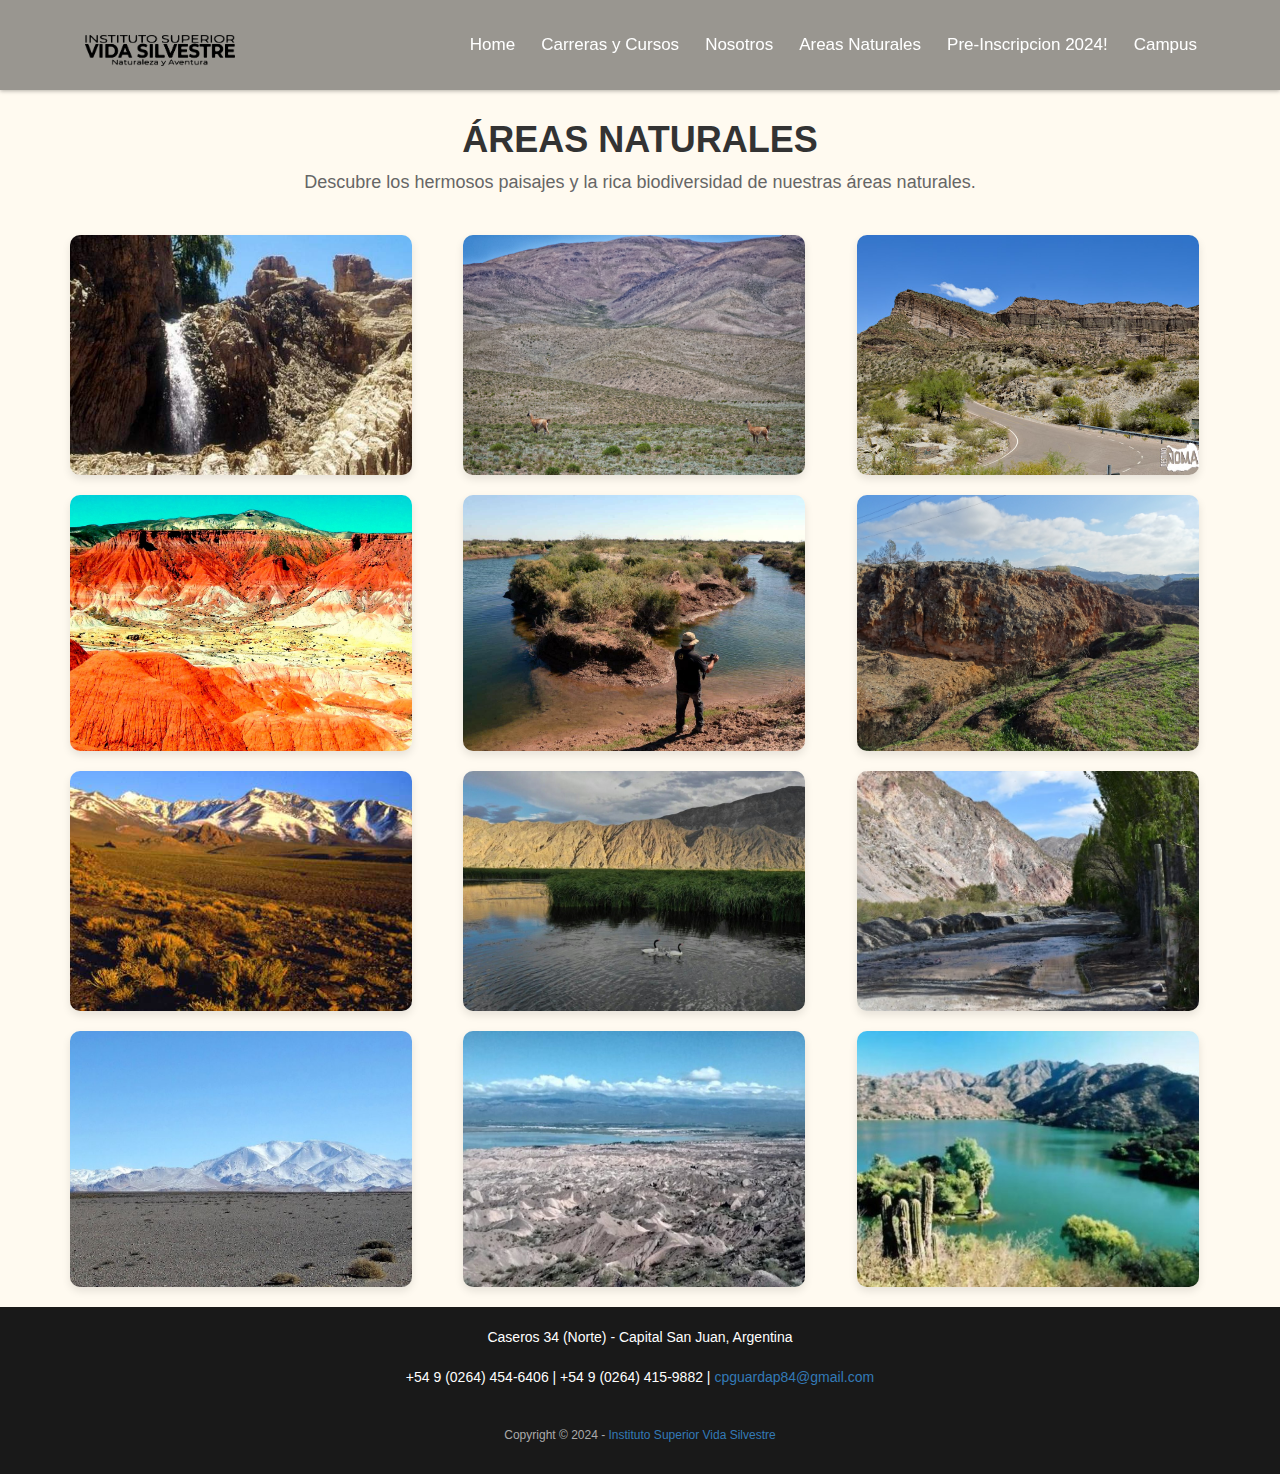
<file: Pagina web/Area Naturales/Area Natural.html>
<!DOCTYPE html>
<html lang="en">
<head>
    <meta charset="UTF-8">
    <title>Áreas Naturales</title>
    <link rel="shortcut icon" type="image/x-icon" href="../Area Naturales/img/LOGO.png">
    <link rel="stylesheet" href="https://maxcdn.bootstrapcdn.com/bootstrap/3.3.7/css/bootstrap.min.css">
    <link rel="stylesheet" href="https://maxcdn.bootstrapcdn.com/font-awesome/4.7.0/css/font-awesome.min.css">
    <link rel="stylesheet" href="https://maxcdn.bootstrapcdn.com/font-awesome/4.7.0/css/font-awesome.min.css">
	<link rel="stylesheet" href="css/font-awesome.min.css">
	<link rel="stylesheet" href="css/jquery.fancybox.css">
	<link rel="stylesheet" href="css/bootstrap.min.css">
	<link rel="stylesheet" href="css/owl.carousel.css">
	<link rel="stylesheet" href="css/slit-slider.css">
	<link rel="stylesheet" href="css/animate.css">
	<link rel="stylesheet" href="css/main.css">
	<link rel="stylesheet" href="css/vegetta.css">
    <style>
        .navbar-brand {
            position: relative; /* Posición relativa para alinear elementos hijos */
        }
        .navbar-brand .logo {
            max-width: 150px; /* Ajusta el tamaño máximo del logo */
            height: auto; /* Permite que la altura se ajuste automáticamente */
            display: block; /* Hace que la imagen se comporte como un bloque */
            margin: 0 auto; /* Centra horizontalmente el logo */
            transition: transform 0.3s ease; /* Transición suave para efectos */
        } 
        /* Efecto de escala al pasar el mouse */
        .navbar-brand:hover .logo {
            transform: scale(1.1); /* Aumenta ligeramente el tamaño al pasar el mouse */
        }
        .logo-cursos {
            max-width: 200px; /* Ajusta el tamaño máximo del logo según tu diseño */
            margin-bottom: 20px; /* Espacio inferior para separación */
        }
        .large-white-bold-shadow {
            font-size: 48px;
            color: white;
            font-weight: bold;
            text-shadow: 3px 3px 6px rgba(0, 0, 0, 0.7);
        }
        body {
            font-family: Arial, sans-serif;
            background-color: #FFFAF0;
        }
        .sec-title {
            margin-top: 20px;
            margin-bottom: 40px;
        }
        .sec-title h2 {
            font-size: 36px;
            color: #333;
            font-weight: 700;
            text-transform: uppercase;
        }
        .sec-title p {
            color: #666;
            font-size: 18px;
        }
        .project-wrapper {
            list-style: none;
            padding: 0;
            margin: 0;
            display: flex;
            flex-wrap: wrap;
            justify-content: space-between;
        }
        .project-wrapper li {
            width: 30%;
            margin-bottom: 20px;
            position: relative;
            overflow: hidden;
            border-radius: 10px;
            box-shadow: 0 4px 8px rgba(0,0,0,0.1);
        }
        .project-wrapper li img {
            width: 100%;
            height: 100%;
            object-fit: cover;
            transition: transform 0.3s ease;
        }
        .project-wrapper li:hover img {
            transform: scale(1.05);
        }
        .mask {
            position: absolute;
            top: 0;
            left: 0;
            width: 100%;
            height: 100%;
            background-color: rgba(0, 0, 0, 0.8);
            color: #fff;
            padding: 20px;
            opacity: 0;
            transition: all 0.5s ease;
            display: flex;
            flex-direction: column;
            justify-content: center;
            align-items: center;
            text-align: center;
        }
        .project-wrapper li:hover .mask {
            opacity: 1;
        }
        .external {
            position: absolute;
            bottom: 20px;
            left: 20px;
            list-style: none;
            padding: 0;
            margin: 0;
        }
        .external li {
            display: inline-block;
            margin-right: 10px;
        }
        .external li a {
            color: #fff;
        }
        /*footer {
            background-color: #1a472a;
            color: white;
            padding: 20px 0;
            text-align: center;
            margin-top: 5px;
        }
        footer .social-icons a {
            color: white;
            margin: 0 10px;
            font-size: 20px;
            transition: color 0.3s;
        }
        footer .social-icons a:hover {
            color: #ffdd57;
        }*/
        footer {
            background-color: rgb(25, 25, 25);
            padding: 20px 0;
            color: #fff;
        }
        .footer-content {
            width: 790px;
            margin: 0 auto;
        }
        .footer-content > div {
            margin-bottom: 40px;
        }
        .footer-content > div > p:first-child {
            margin-bottom: 15px;
            text-transform: uppercase;
        }
        .subscribe-form {
            position: relative;
        }
        .subscribe.form-control {
            background-color: transparent;
            border: 1px solid #7f7f7f;
        }
        .subscribe.form-control:focus {
            -webkit-box-shadow: none;
               -moz-box-shadow: none;
                    box-shadow: none;
        }
        .submit-icon {
            background-color: #7f7f7f;
            border: 0 none;
            border-radius: 0;
            color: #c1c1c1;
            padding: 13px 20px;
            position: absolute;
            overflow: hidden;
            right: 0;
            top: 0;
        }
        .submit-icon .fa-paper-plane {
            position: relative;
            top: 0;

            -webkit-transform: translateX(0);
               -moz-transform: translateX(0);
                -ms-transform: translateX(0);
                 -o-transform: translateX(0);
                    transform: translateX(0);

            -webkit-transition: all 0.3s ease 0.2s;
               -moz-transition: all 0.3s ease 0.2s;
                -ms-transition: all 0.3s ease 0.2s;
                 -o-transition: all 0.3s ease 0.2s;
                    transition: all 0.3s ease 0.2s;
        }
        .submit-icon:hover .fa-paper-plane {
            position: relative;
            top: -37px;

            -webkit-transform: translateX(30px);
               -moz-transform: translateX(30px);
                -ms-transform: translateX(30px);
                 -o-transform: translateX(30px);
                    transform: translateX(30px);
        }
        .footer-content .footer-social {
            margin: 40px 0 35px;
        }
        .footer-social ul {
            list-style: outside none none;
            margin: 0;
            padding: 0;
            text-align: center;
        }
        .footer-social ul li {
            display: inline-block;
            margin: 0 10px;
        }
        .footer-social ul li a {
            color: #7f7f7f;
            display: block;

            -webkit-transition: all 0.2s ease 0s;
               -moz-transition: all 0.2s ease 0s;
                -ms-transition: all 0.2s ease 0s;
                 -o-transition: all 0.2s ease 0s;
                    transition: all 0.2s ease 0s;
        }
        .footer-social ul li a:hover {
            color: #009EE3;
        }
        .footer-content > p {
            color: #ababab;
            font-size: 12px;
        }
        .container-form{
            background-color: #252525;
            width: 100%;
            max-width: 1100px;
            margin: auto;
            display: grid;
            grid-template-columns: repeat(2,1fr);
            grid-gap: 50px;
            margin-top: 90px;
        }
        .container-form h2{
            margin-bottom: 15px;
            font-size: 35px;
        }
        .container-form p{
            font-size: 17px;
            line-height: 1.6;
            margin-bottom: 30px;
        }
        .container-form a{
            font-size: 17px;
            display: inline-block;
            text-decoration: none;
            width: 100%;
            margin-bottom: 15px;
            color: black;
            font-weight: 700;
        }
        .container-form a i{
            color: cadetblue;
            margin-right: 10px;
        }

/*============================================================ 
	Responsive Styles
 ============================================================*/

/*============================================================
	For Small Desktop
==============================================================*/

@media (min-width: 980px) and (max-width: 1150px) {

/*about*/
    #about .welcome-block img {
        margin-bottom: 30px;
    }

/* portfolio */
    figcaption.mask {
        bottom: -151px;
    }

    .testimonial-item > div:after {
        bottom: -40px;
    }
}


/*============================================================
	Tablet (Portrait) Design for a width of 768px
==============================================================*/

@media (min-width: 768px) and (max-width: 979px) {

/* home slider  */
    .caption-content h2 {
        font-size: 40px;
    }

    .caption-content p {
        font-size: 25px;
    }

    .caption-content strong {
        font-size: 45px;
    }

/* about */
    .recent-works {
        margin-bottom: 50px;
    }

    .service-item {
        margin-bottom: 50px;
    }

/* portfolio */
    .portfolio-item {
        width: 48%;
    }

/* testimonial */
    .testimonial-item {
        width: 100%;
    }

    .testimonial-item {
        width: 80%;
    }

    .testimonial-item > div:after {
        bottom: -35px;
    }

/* price */
    .price-table {
        margin-bottom: 50px;
    }

/* contact form */
    .contact-form {
        margin-bottom: 50px;
    }
}


/*============================================================
	Mobile (Portrait) Design for a width of 320px
==============================================================*/

@media only screen and (max-width: 767px) {

    body {
        font-size: 14px;
    }

    .parallax {
        background-position: centet tip !important;
    }

    .sec-title h2 {
        font-size: 25px;
    }

    .sec-title h2:after {
        left: 30%;
    }

/*navigation*/
    .navbar-inverse .navbar-toggle {
        border-color: #fff;
    }

    .navbar-inverse .navbar-toggle:hover,
    .navbar-inverse .navbar-toggle:focus {
        background-color: transparent;
    }

/* slider */
    .caption-content h2 {
        font-size: 18px;
    }

    .caption-content > span {
        font-size: 16px;
        margin-bottom: 20px;
    }

    .caption-content p {
        font-size: 16px;
        margin-bottom: 30px;
    }

    .caption-content strong {
        font-size: 22px;
    }

/* about */
    .recent-works {
        margin-bottom: 85px;
    }

    #about h3 {
        font-size: 18px;
        margin: 0 0 35px !important;
    }

    #about .owl-buttons {
        margin-top: 20px;
    }

    #about .message-body {
        margin-bottom: 45px;
    }

    #about .welcome-block img {
        margin: 0 25px 15px 0;
    }

/* service */
    .service-item {
        width: 100%;
    }

/*portfolio*/
    .portfolio-item {
        margin: 0 auto 10px;
        font-size: 14px;
        width: 280px;
    }

    figcaption.mask {
        bottom: -107px;
        color: #fff;
        padding: 15px;
    }

/* lightbox */
    .fancybox-title h3 {
        font-size: 20px;
    }

    .fancybox-title p {
        font-size: 14px;
    }

/* testimonial */
    .testimonial-item {
        width: 95%;
    }

    .testimonial-item > div:before,
    .testimonial-item > div:after {
        background-image: none;
    }

    .testimonial-item > div > span {
        margin: 30px 0 20px;
    }

/* price */
    .price-table {
        margin-bottom: 50px;
    }

/* follow us */
    .social-button li:nth-child(2) {
        margin: 0 25px;
    }

    .social-button li a {
        height: 65px;
        line-height: 71px;
        width: 65px;
    }

/* contact form */
    .contact-form {
        margin-bottom: 50px;
    }

/* footer */
    .footer-content {
        width: 100%;
    }

    .footer-social ul li {
        margin: 0 7px;
    }
}
</style>
</head>
<body>
    <header id="navigation" class="navbar-inverse navbar-fixed-top animated-header">
        <div class="container">
            <div class="navbar-header">
                <!-- logo -->
                <h1 class="navbar-brand">
                    <a href="../Inst_Vid_Silvestre/index.html">
                        <img src="../Area Naturales/img/logo-vida.png" class="logo">
                    </a>
                </h1>
                <!-- /logo -->
            </div>
            <!-- main nav -->
            <nav class="collapse navbar-collapse navbar-right" role="navigation">
                <ul id="nav" class="nav navbar-nav">
                    <li><a href="../Inst_Vid_Silvestre/index.html">Home</a></li>
                    <li><a href="../Inst_Vid_Silvestre/index.html">Carreras y Cursos</a></li>
                    <li><a href="../Quienes Somos/Quienes somos.html">Nosotros</a></li>
                    <li><a href="/Area Naturales/Area Natural.html">Areas Naturales</a></li>
                    <li><a href="https://docs.google.com/forms/d/e/1FAIpQLSdZEXsTogp-0ugaeqg-TTREokSlqpypUDYZxWbFtR3USdEJxw/viewform">Pre-Inscripcion 2024!</a></li>
                    <li><a href="https://institutovidasilvestre.com.ar/campus/login/index.php">Campus</a></li>
                </ul>
            </nav>
            <!-- /main nav -->
            
        </div>
    </header>

    <div class="container">
        <div class="row">
            <div class="col-md-12">
                <div class="sec-title text-center wow animated fadeInDown">
                    <br>
                    <br>
                    <br>
                    <br>
                    <h2>Áreas Naturales</h2>
                    <p>Descubre los hermosos paisajes y la rica biodiversidad de nuestras áreas naturales.</p>
                </div>
                <ul class="project-wrapper wow animated fadeInUp">
                    <li class="portfolio-item">
                        <img src="../Area Naturales/img/leoncito.jpg" alt="Área Natural 1">
                        <figcaption class="mask">
                            <h3>Bosque de Niebla</h3>
                            <p>Un ecosistema mágico y único, envuelto en una densa neblina.</p>
                        </figcaption>
                        <ul class="external">
                            <li><a class="fancybox" title="Bosque de Niebla"></a></li>
                        </ul>
                    </li>
                    <li class="portfolio-item">
                        <img src="../Area Naturales/img/carmelo.jpg" alt="Área Natural 1">
                        <figcaption class="mask">
                            <h3>Bosque de Niebla</h3>
                            <p>Un ecosistema mágico y único, envuelto en una densa neblina.</p>
                        </figcaption>
                        <ul class="external">
                            <li><a class="fancybox" title="Bosque de Niebla"></a></li>
                        </ul>
                    </li>
                    <li class="portfolio-item">
                        <img src="../Area Naturales/img/huaco01.jpg" alt="Área Natural 1">
                        <figcaption class="mask">
                            <h3>Bosque de Niebla</h3>
                            <p>Un ecosistema mágico y único, envuelto en una densa neblina.</p>
                        </figcaption>
                        <ul class="external">
                            <li><a class="fancybox" title="Bosque de Niebla"></a></li>
                        </ul>
                    </li>
                    <li class="portfolio-item">
                        <img src="../Area Naturales/img/Ischigualasto.jpg" alt="Área Natural 1">
                        <figcaption class="mask">
                            <h3>Bosque de Niebla</h3>
                            <p>Un ecosistema mágico y único, envuelto en una densa neblina.</p>
                        </figcaption>
                        <ul class="external">
                            <li><a class="fancybox" title="Bosque de Niebla"></a></li>
                        </ul>
                    </li>
                    <li class="portfolio-item">
                        <img src="../Area Naturales/img/lag_huanacache02.jpg" alt="Área Natural 1">
                        <figcaption class="mask">
                            <h3>Bosque de Niebla</h3>
                            <p>Un ecosistema mágico y único, envuelto en una densa neblina.</p>
                        </figcaption>
                        <ul class="external">
                            <li><a class="fancybox" title="Bosque de Niebla"></a></li>
                        </ul>
                    </li>
                    <li class="portfolio-item">
                        <img src="../Area Naturales/img/limos.jpg" alt="Área Natural 1">
                        <figcaption class="mask">
                            <h3>Bosque de Niebla</h3>
                            <p>Un ecosistema mágico y único, envuelto en una densa neblina.</p>
                        </figcaption>
                        <ul class="external">
                            <li><a class="fancybox" title="Bosque de Niebla"></a></li>
                        </ul>
                    </li>
                    <li class="portfolio-item">
                        <img src="../Area Naturales/img/morrillos04.jpg" alt="Área Natural 1">
                        <figcaption class="mask">
                            <h3>Bosque de Niebla</h3>
                            <p>Un ecosistema mágico y único, envuelto en una densa neblina.</p>
                        </figcaption>
                        <ul class="external">
                            <li><a class="fancybox" title="Bosque de Niebla"></a></li>
                        </ul>
                    </li>
                    <li class="portfolio-item">
                        <img src="../Area Naturales/img/parque_sarmiento01.jpg" alt="Área Natural 1">
                        <figcaption class="mask">
                            <h3>Bosque de Niebla</h3>
                            <p>Un ecosistema mágico y único, envuelto en una densa neblina.</p>
                        </figcaption>
                        <ul class="external">
                            <li><a class="fancybox" title="Bosque de Niebla"></a></li>
                        </ul>
                    </li>
                    <li class="portfolio-item">
                        <img src="../Area Naturales/img/pedernal07.jpg" alt="Área Natural 1">
                        <figcaption class="mask">
                            <h3>Bosque de Niebla</h3>
                            <p>Un ecosistema mágico y único, envuelto en una densa neblina.</p>
                        </figcaption>
                        <ul class="external">
                            <li><a class="fancybox" title="Bosque de Niebla"></a></li>
                        </ul>
                    </li>
                    <li class="portfolio-item">
                        <img src="../Area Naturales/img/Reserva1_SanGuillermo.jpg" alt="Área Natural 1">
                        <figcaption class="mask">
                            <h3>Bosque de Niebla</h3>
                            <p>Un ecosistema mágico y único, envuelto en una densa neblina.</p>
                        </figcaption>
                        <ul class="external">
                            <li><a class="fancybox" title="Bosque de Niebla"></a></li>
                        </ul>
                    </li>
                    <li class="portfolio-item">
                        <img src="../Area Naturales/img/tapia.jpg" alt="Área Natural 1">
                        <figcaption class="mask">
                            <h3>Bosque de Niebla</h3>
                            <p>Un ecosistema mágico y único, envuelto en una densa neblina.</p>
                        </figcaption>
                        <ul class="external">
                            <li><a class="fancybox" title="Bosque de Niebla"></a></li>
                        </ul>
                    </li>
                    <li class="portfolio-item">
                        <img src="../Area Naturales/img/valle_fertil04.jpg" alt="Área Natural 1">
                        <figcaption class="mask">
                            <h3>Bosque de Niebla</h3>
                            <p>Un ecosistema mágico y único, envuelto en una densa neblina.</p>
                        </figcaption>
                        <ul class="external">
                            <li><a class="fancybox" title="Bosque de Niebla"></a></li>
                        </ul>
                    </li>
                </ul>
            </div>
        </div>
    </div>
    <footer id="footer">
        <div class="container">
            <div class="row text-center">
                <div class="footer-content">
                    <div class="wow animated fadeInDown">
                        <span>Caseros 34 (Norte) - Capital San Juan, Argentina</span>
                        <br><br>
                        <span>+54 9 (0264) 454-6406  |  +54 9 (0264) 415-9882  | <a href="mailto:cpguardap84@gmail.com">cpguardap84@gmail.com</a></span>
                    </div>
                    <p>Copyright © 2024 - <a href="../Inst_Vid_Silvestre/index.html">Instituto Superior Vida Silvestre</a></p>
                </div>
            </div>
        </div>
    </footer>
</body>
</html>
</file>
<file: Pagina web/Area Naturales/css/slit-slider.css>
.sl-slide, .sl-slides-wrapper, .sl-slide-inner {
	position: absolute;
	width: 100%;
	height: 100%;
	top: 0;
	left: 0;
}

.sl-slider-wrapper {
	width: 100%;
	height: 600px;
	overflow: hidden;
	position: relative;
}



.bg-img {
	background-position: center center;
	background-repeat: no-repeat;
	background-size: cover;
	height: 100%;
	width: 100%;
}

/* Custom navigation arrows */

.nav-arrows span {
	position: absolute;
	z-index: 2000;
	top: 50%;
	width: 40px;
	height: 40px;
	border: 8px solid #dddddd;
	border: 8px solid rgba(0, 0, 0, 0.4);
	text-indent: -90000px;
	margin-top: -40px;
	cursor: pointer;
	
	-webkit-transform: rotate(45deg);
	-moz-transform: rotate(45deg);
	-o-transform: rotate(45deg);
	-ms-transform: rotate(45deg);
	transform: rotate(45deg);
}

.nav-arrows span:hover {
	border-color: rgba(0, 0, 0, 0.9);
}

.nav-arrows span.nav-arrow-prev {
	left: 5%;
	border-right: none;
	border-top: none;
}

.nav-arrows span.nav-arrow-next {
	right: 5%;
	border-left: none;
	border-bottom: none;
}

#nav-arrows > a {
  border: 1px solid #fff;
  color: #fff;
  display: block;
  top: 50%;
  transform: translateY(-50%);
  text-decoration: none;
  transition: transform 0.3s ease, color 0.3s ease; /* Agregamos transición para color */
  height: 60px;
  line-height: 76px;
  position: absolute;
  text-align: center;
  top: 50%;
  width: 60px;
  z-index: 20;
  margin-top: -30px;

    -webkit-transition: all 0.5s ease 0s;
       -moz-transition: all 0.5s ease 0s;
        -ms-transition: all 0.5s ease 0s;
         -o-transition: all 0.5s ease 0s;
            transition: all 0.5s ease 0s;
}

#nav-arrows > a.sl-prev {
	left: 50px;
}

#nav-arrows > a.sl-next {
	right: 50px;
}

#nav-arrows > a.sl-next:hover {
	background-color: #09ca02;
	border-color: #009EE3;
	color: #ffffff;
}
#nav-arrows > a.sl-prev:hover {
	background-color: #09ca02;
	border-color: #009EE3;
	color: #ffffff;
}              

/* Custom navigation dots */

.nav-dots {
	text-align: center;
	position: absolute;
	bottom: 2%;
	height: 30px;
	width: 100%;
	left: 0;
	z-index: 1000;
}

.nav-dots span {
	display: inline-block;
	position: relative;
	width: 16px;
	height: 16px;
	border-radius: 50%;
	margin: 3px;
	background: #ddd;
	background: rgba(150,150,150,0.4);
	cursor: pointer;
	box-shadow: 
		0 1px 1px rgba(255,255,255,0.4), 
		inset 0 1px 1px rgba(0,0,0,0.1);
}

.nav-dots span {
	background: rgba(150,150,150,0.1);
	margin: 6px;
	-webkit-transition: all 0.2s;
	-moz-transition: all 0.2s;
	-ms-transition: all 0.2s;
	-o-transition: all 0.2s;
	transition: all 0.2s;
	box-shadow: 
		0 1px 1px rgba(255,255,255,0.4), 
		inset 0 1px 1px rgba(0,0,0,0.1),
		0 0 0 2px rgba(255,255,255,0.5);
}

.nav-dots span.nav-dot-current,
.nav-dots span:hover {
	box-shadow: 
		0 1px 1px rgba(255,255,255,0.4), 
		inset 0 1px 1px rgba(0,0,0,0.1),
		0 0 0 5px rgba(255,255,255,0.5);
}

.nav-dots span.nav-dot-current:after {
	content: "";
	position: absolute;
	width: 10px;
	height: 10px;
	top: 3px;
	left: 3px;
	border-radius: 50%;
	background: rgba(255,255,255,0.8);
}

.bg-img-1 {
	background-image: url(../img/portfolio/imagen_\(12\)13.jpeg);
}
.bg-img-2 {
	background-image: url(/Inst_Vid_Silvestre/img/imagen\ \(23\).jpeg);
}

/* Animations for content elements */

.sl-trans-elems .caption-content h2 {
	-webkit-animation: moveUp 1s ease-in-out both;
	-moz-animation: moveUp 1s ease-in-out both;
	-o-animation: moveUp 1s ease-in-out both;
	-ms-animation: moveUp 1s ease-in-out both;
	animation: moveUp 1s ease-in-out both;
}
.sl-trans-elems .caption-content span,
.sl-trans-elems .caption-content a {
	-webkit-animation: fadeIn 0.5s linear 0.5s both;
	-moz-animation: fadeIn 0.5s linear 0.5s both;
	-o-animation: fadeIn 0.5s linear 0.5s both;
	-ms-animation: fadeIn 0.5s linear 0.5s both;
	animation: fadeIn 0.5s linear 0.5s both;
}

.sl-trans-back-elems .caption-content h2 {
	-webkit-animation: fadeOut 1s ease-in-out both;
	-moz-animation: fadeOut 1s ease-in-out both;
	-o-animation: fadeOut 1s ease-in-out both;
	-ms-animation: fadeOut 1s ease-in-out both;
	animation: fadeOut 1s ease-in-out both;
}
.sl-trans-back-elems .caption-content span,,
.sl-trans-back-elems .caption-content a {
	-webkit-animation: fadeOut 1s linear both;
	-moz-animation: fadeOut 1s linear both;
	-o-animation: fadeOut 1s linear both;
	-ms-animation: fadeOut 1s linear both;
	animation: fadeOut 1s linear both;
}

@-webkit-keyframes moveUp{
	0% {-webkit-transform: translateY(40px);}
	100% {-webkit-transform: translateY(0px);}
}
@-moz-keyframes moveUp{
	0% {-moz-transform: translateY(40px);}
	100% {-moz-transform: translateY(0px);}
}
@-o-keyframes moveUp{
	0% {-o-transform: translateY(40px);}
	100% {-o-transform: translateY(0px);}
}
@-ms-keyframes moveUp{
	0% {-ms-transform: translateY(40px);}
	100% {-ms-transform: translateY(0px);}
}
@keyframes moveUp{
	0% {transform: translateY(40px);}
	100% {transform: translateY(0px);}
}

@-webkit-keyframes fadeIn{
	0% {opacity: 0;}
	100% {opacity: 1;}
}
@-moz-keyframes fadeIn{
	0% {opacity: 0;}
	100% {opacity: 1;}
}
@-o-keyframes fadeIn{
	0% {opacity: 0;}
	100% {opacity: 1;}
}
@-ms-keyframes fadeIn{
	0% {opacity: 0;}
	100% {opacity: 1;}
}
@keyframes fadeIn{
	0% {opacity: 0;}
	100% {opacity: 1;}
}

@-webkit-keyframes fadeOut{
	0% {opacity: 1;}
	100% {opacity: 0;}
}
@-moz-keyframes fadeOut{
	0% {opacity: 1;}
	100% {opacity: 0;}
}
@-o-keyframes fadeOut{
	0% {opacity: 1;}
	100% {opacity: 0;}
}
@-ms-keyframes fadeOut{
	0% {opacity: 1;}
	100% {opacity: 0;}
}
@keyframes fadeOut{
	0% {opacity: 1;}
	100% {opacity: 0;}
}
</file>
<file: Pagina web/Area Naturales/css/main.css>
/* =================================== */
/*	Basic Style 
/* =================================== */
/**
/*	Preloader
/* ==========================================*/

#preloader {
    background-color: #fff;
    position: fixed;
    width: 100%;
    height: 100%;
    z-index: 9999;
}
/**
/*	Header
/* ==========================================*/
/* General Styles for the Navigation Bar */
/* General Styles for the Navigation Bar */
/* General Styles for the Navigation Bar */
#navigation {
    -webkit-transition: all 0.8s ease 0s;
       -moz-transition: all 0.8s ease 0s;
        -ms-transition: all 0.8s ease 0s;
         -o-transition: all 0.8s ease 0s;
            transition: all 0.8s ease 0s;

    background-color: rgba(0,0,0,.4);
    box-shadow: 0 1px 4px rgba(0, 0, 0, 0.3);
    padding: 5px 0;
}

#navigation.animated-header {
    padding: 20px 0;
}

h1.navbar-brand {
    font-size: 400px;
    font-weight: 800;
    margin: 0;
    text-transform: uppercase;
}
.nav.navbar-nav {
    list-style-type: none;
    margin: 0;
    padding: 0;
    display: flex;
    justify-content: flex-end;
}

.nav.navbar-nav li {
    margin: 0 5px;
}

.nav.navbar-nav li a {
    font-size: 17px;
    font-weight: 40;
    text-decoration: none;
    color: white;
    padding: 15px 8px;
    position: relative;
    transition: color 0.3s ease, transform 0.3s ease;
}

.nav.navbar-nav li a:hover {
    color: #12d60c;
    transform: translateY(-3px);
}

.nav.navbar-nav li a::before {
    content: '';
    position: absolute;
    bottom: -2px;
    left: 0;
    width: 100%;
    height: 2px;
    background-color: #12d60c;
    transform: scaleX(0);
    transition: transform 0.3s ease;
    transform-origin: bottom right;
}

.nav.navbar-nav li a:hover::before {
    transform: scaleX(1);
    transform-origin: bottom left;
}



/*=================================================================
	Home Slider
==================================================================*/


#home-slider {
    position: relative;
    padding: 0;
}

.sl-slider-wrapper {
    width: 100%;
    margin: 0 auto;
    position: relative;
    overflow: hidden;
}

.sl-slider {
    position: absolute;
    top: 0;
    left: 0;
}

/* Slide wrapper and slides */

.sl-slide,
.sl-slides-wrapper,
.sl-slide-inner {
    position: absolute;
    width: 100%;
    height: 100%;
    top: 0;
    left: 0;
} 

.sl-slide {
    z-index: 1;
}

.slide-caption {
    color: #fff;
    display: table;
    height: 100%;
    left: 0;
    min-height: 100%;
    position: absolute;
    text-align: center;
    top: 0;
    width: 100%;
    z-index: 11;
}

.slide-caption .caption-content {
    vertical-align: middle;
    display: table-cell;
}

.caption-content h2 {
    color: #fff;
    font-size: 52px;
    font-weight: 400;
    margin-bottom: 25px;
    text-transform: uppercase;
}

.caption-content > span {
    display: block;
    font-size: 24px;
    margin-bottom: 45px;
    text-transform: capitalize;
}

.caption-content p {
    font-size: 29px;
    margin-bottom: 65px;
}

/* The duplicate parts/slices */

.sl-content-slice {
    overflow: hidden;
    position: absolute;
    -webkit-box-sizing: content-box;
    -moz-box-sizing: content-box;
    box-sizing: content-box;
    background: #ffffff;
    -webkit-backface-visibility: hidden;
    -moz-backface-visibility: hidden;
    -o-backface-visibility: hidden;
    -ms-backface-visibility: hidden;
    backface-visibility: hidden;
    opacity : 1;
}

/* Horizontal slice */

.sl-slide-horizontal .sl-content-slice {
    width: 100%;
    height: 50%;
    left: -200px;
    -webkit-transform: translateY(0%) scale(1);
    -moz-transform: translateY(0%) scale(1);
    -o-transform: translateY(0%) scale(1);
    -ms-transform: translateY(0%) scale(1);
    transform: translateY(0%) scale(1);
}

.sl-slide-horizontal .sl-content-slice:first-child {
    top: -200px;
    padding: 200px 200px 0px 200px;
}

.sl-slide-horizontal .sl-content-slice:nth-child(2) {
    top: 50%;
    padding: 0px 200px 200px 200px;
}

/* Vertical slice */

.sl-slide-vertical .sl-content-slice {
    width: 50%;
    height: 100%;
    top: -200px;
    -webkit-transform: translateX(0%) scale(1);
    -moz-transform: translateX(0%) scale(1);
    -o-transform: translateX(0%) scale(1);
    -ms-transform: translateX(0%) scale(1);
    transform: translateX(0%) scale(1);
}

.sl-slide-vertical .sl-content-slice:first-child {
    left: -200px;
    padding: 200px 0px 200px 200px;
}

.sl-slide-vertical .sl-content-slice:nth-child(2) {
    left: 50%;
    padding: 200px 200px 200px 0px;
}

/* Content wrapper */
/* Width and height is set dynamically */
.sl-content-wrapper {
    position: absolute;
}

.sl-content {
    width: 100%;
    height: 100%;
}

/* Default styles for background colors

.btn-effect:after {
    width: 0%;
    height: 100%;
    top: 0;
    left: 0;
    background: #fff;
    content: "";
    position: absolute;
    z-index: -1;

    -webkit-transition: all 0.3s ease-out 0s;
       -moz-transition: all 0.3s ease-out 0s;
        -ms-transition: all 0.3s ease-out 0s;
         -o-transition: all 0.3s ease-out 0s;
            transition: all 0.3s ease-out 0s;
}

.btn-effect:hover,
.btn-effect:active {
    color: #0e83cd;
}

.btn-effect:hover:after,
.btn-effect:active:after {
    width: 100%;
} */


/* Project laughtbox setup */

.fancybox-item.fancybox-close {
    background: url("../img/icons/close.png") no-repeat scroll 0 0 transparent;
    height: 50px;
    right: 0;
    top: 0;
    width: 50px;
}

.fancybox-next span {
    background: url("../img/right.png") no-repeat scroll center center #009ee3;
    height: 50px;
    width: 50px;
    right: 0;
}

.fancybox-prev span {
    background: url("../img/left.png") no-repeat scroll center center #009ee3;
    height: 50px;
    width: 50px;
    left: 0;
}

/*=================================================================
	About
==================================================================*/

#about {
    background-color: #009EE3;
    color: #fff;
}

#about h3 {
    color: #fff;
    margin: 0 0 35px;
    text-transform: uppercase;
}

#about .welcome-block h3 {
    margin: 0 0 65px;
}

#about .welcome-block img {
    border: 3px solid #fff;
    border-radius: 50%;
    margin-right: 35px;
    max-width: 100px;
}

#about .message-body {
    font-size: 13px;
    line-height: 20px;
    margin-bottom: 70px;
}

.owl-buttons {
    border: 2px solid #fff;
    display: inline-block;
    float: right;
    padding: 1px 8px 5px;
}

.owl-buttons > div {
    display: inline-block;
    padding: 0 5px;
}

.welcome-message {
    padding: 0 50px;
}

.welcome-message img {
    display: block;
    height: auto;
    max-width: 100px;
    float: left;
}

.welcome-message p {
    font-size: 13px;
    margin-left: 135px;
}

/*=================================================================
	Services
==================================================================*/

.service-icon {
    border: 3px solid transparent;
    display: inline-block;
    height: 85px;
    width: 85px;
    line-height: 101px;

    -webkit-transform: rotate(47deg);
       -moz-transform: rotate(47deg);
        -ms-transform: rotate(47deg);
         -o-transform: rotate(47deg);
            transform: rotate(47deg);

    -webkit-transition: all 0.3s ease 0s;
       -moz-transition: all 0.3s ease 0s;
        -ms-transition: all 0.3s ease 0s;
         -o-transition: all 0.3s ease 0s;
            transition: all 0.3s ease 0s;
}

.service-item:hover .service-icon {
    border: 3px solid black;
    margin-bottom: 20px;
    color: #12d60c;
}

.service-icon i {
    -webkit-transform: rotate(-48deg);
       -moz-transform: rotate(-48deg);
        -ms-transform: rotate(-48deg);
         -o-transform: rotate(-48deg);
            transform: rotate(-48deg);
}

.service-item h3 {
    font-size: 20px;
    text-transform: uppercase;
}

/*=================================================================
	Portfolio
==================================================================*/

.project-wrapper {
    margin: 0;
    padding: 0;
    list-style: none;
    text-align: center;
}

.project-wrapper li {
    display: inline-block;
}

.portfolio-item {
    cursor: pointer;
    margin: 0 1% 1% 0;
    overflow: hidden;
    position: relative;
    width: 32%;
}

figcaption.mask {
    background-color: rgba(54, 55, 50, 0.79);
    bottom: -126px;
    color: #fff;
    padding: 25px;
    position: absolute;
    width: 100%;
    text-align: left;
    
    -webkit-transition: all 0.4s ease 0s;
       -moz-transition: all 0.4s ease 0s;
        -ms-transition: all 0.4s ease 0s;
         -o-transition: all 0.4s ease 0s;
            transition: all 0.4s ease 0s;
}

.portfolio-item:hover figcaption.mask {
    bottom: 0;
}

figcaption.mask h3 {
    margin: 0;
    color: #fff;
}

ul.external {
    list-style: outside none none;
    margin: 0;
    padding: 0;
    position: absolute;
    right: 0;
    top: -47px;
    
    -webkit-transition: all 0.4s ease 0s;
       -moz-transition: all 0.4s ease 0s;
        -ms-transition: all 0.4s ease 0s;
         -o-transition: all 0.4s ease 0s;
            transition: all 0.4s ease 0s;
}

ul.external li {
    display: inline-block;
}

ul.external li a {
    background-color: rgba(255, 255, 255, 0.9);
    color: #818181;
    display: block;
    padding: 10px 18px 13px;
    
    -webkit-transition: all 0.5s ease 0s;
       -moz-transition: all 0.5s ease 0s;
        -ms-transition: all 0.5s ease 0s;
         -o-transition: all 0.5s ease 0s;
            transition: all 0.5s ease 0s;
}

ul.external li a:hover {
    background-color: #009EE3;
    color: #fff;
}

.portfolio-item:hover ul.external {
    top: 0;
}

.fancybox-skin {
    border-radius: 0;
}

.fancybox-title.fancybox-title-inside-wrap {
    padding: 15px;
}

.fancybox-title h3 {
    margin: 0 0 15px;
}

.fancybox-title p {
    color: #818181;
    font-size: 16px;
    line-height: 22px;
}

.fancybox-title-inside-wrap {
    padding-top: 0;
}

/*=================================================================
	Testimonials
==================================================================*/


#testimonials {
    background-image: url(../img/parallax/testimonial.jpg);
    padding: 0;
    color: #fff;
}

#testimonials .sec-title h2:after {
    border-bottom: 1px solid #fff;
}

#testimonials .overlay {
    background-color: rgba(15,155,224, 0.78);
    padding: 70px 0 40px;
}

.testimonial-item {
    margin: 0 auto;
    padding-bottom: 50px;
    width: 64%;
}

.testimonial-item img {
    border: 3px solid #fff;
    border-radius: 50%;
    display: inline-block;
    height: auto;
    max-width: 100px;
}

.testimonial-item > div {
    line-height: 30px;
    position: relative;
}

.testimonial-item > div:before {
    background-image: url("../img/icons/quotes.png");
    background-repeat: no-repeat;
    bottom: 127px;
    height: 33px;
    left: -35px;
    position: absolute;
    width: 45px;
}

.testimonial-item > div:after {
    background-image: url("../img/icons/quotes.png");
    background-position: -58px 0;
    background-repeat: no-repeat;
    bottom: -50px;
    height: 33px;
    position: absolute;
    right: 0;
    width: 45px;
}

.testimonial-item > div > span {
    display: inline-block;
    font-weight: 700;
    margin: 40px 0 30px;
    text-transform: uppercase;
}

#testimonials .owl-controls.clickable {
    margin-top: 20px;
    text-align: center;
}

#testimonials .owl-buttons {
    border: 2px solid #fff;
    float: inherit;
}

#testimonials .owl-prev:hover,
#testimonials .owl-next:hover {
    color: #fff;
}

.price-table {
    border: 1px solid #e3e3e3;
}

.price-table.featured {
    -webkit-box-shadow: 0 4px 5px rgba(0,0,0,0.19);
       -moz-box-shadow: 0 4px 5px rgba(0,0,0,0.19);
            box-shadow: 0 4px 5px rgba(0,0,0,0.19);
}

.price-table > span {
    color: #252525;
    display: block;
    font-size: 24px;
    padding: 30px 0;
    text-transform: uppercase;
}

.price-table .value {
    background-color: #f8f8f8;
    color: #727272;
    padding: 20px 0;

    -webkit-transition: all 0.7s ease 0s;
       -moz-transition: all 0.7s ease 0s;
        -ms-transition: all 0.7s ease 0s;
         -o-transition: all 0.7s ease 0s;
            transition: all 0.7s ease 0s;
}

.price-table.featured .value {
    background-color: #009EE3;
    color: #fff;
}

.price-table .value span {
    display: inline-block;
}

.price-table .value span:first-child {
    font-size: 32px;
    line-height: 32px;
}

.price-table .value span:nth-child(2) {
    font-size: 65px;
    line-height: 65px;
    margin-bottom: 25px;
}

.price-table .value span:last-child {
    font-size: 16px;
}

.price-table ul {
    margin: 0;
    padding: 0;
    list-style: none;
    text-align: center;
}

.price-table ul li {
    border-top: 1px solid #e3e3e3;
    display: block;
    padding: 25px 0;

    -webkit-transition: all 0.7s ease 0s;
       -moz-transition: all 0.7s ease 0s;
        -ms-transition: all 0.7s ease 0s;
         -o-transition: all 0.7s ease 0s;
            transition: all 0.7s ease 0s;
}

.price-table ul li a {
    display: block;
    text-transform: uppercase;
}

.price-table.featured ul li:last-child,
.price-table ul li:last-child:hover {
    background-color: #009EE3;
}

.price-table.featured ul li:last-child a,
.price-table ul li:last-child:hover a {
    color: #fff;
}


/*=================================================================
	Price
==================================================================*/

#social {
    background-image: url(../img/portfolio/imagen_\(12\)13.jpeg);
    padding: 0;
}

#social .overlay {
    background: url("../img/slide_bg.png") repeat scroll 0 0 transparent;
    padding: 40px 0 120px;
}

.social-button {
    margin: 0;
    padding: 0;
    list-style: none;
    text-align: center;
}

.social-button li {
    display: inline-block;
}

.social-button li:nth-child(2) {
    margin: 0 75px;
}

.social-button li a {
    border: 2px solid #fff;
    border-radius: 50%;
    color: #fff;
    display: block;
    height: 90px;
    line-height: 96px;
    width: 90px;
    
    -webkit-transition: all 0.2s ease 0s;
       -moz-transition: all 0.2s ease 0s;
        -ms-transition: all 0.2s ease 0s;
         -o-transition: all 0.2s ease 0s;
            transition: all 0.2s ease 0s;
}

.social-button li a:hover {
    color: #12d60c;
    border: 2px solid #12d60c;
}



/*=================================================================
	Contact
==================================================================*/

.input-field {
    margin-bottom: 10px;
}

.form-control {
    border: 1px solid #ececec;
    border-radius: 0;
    box-shadow: none;
    color: #818181;
    font-size: 16px;
    height: 50px;
}

textarea.form-control {
    width: 100%;
    height: 165px;
}

#submit:hover {
  color: #fff;
}

#submit:before {
  background-color: #0A85BB;
}

#submit.btn-effect:after {
  background: #2E2E2E;
}

.contact-details h3 {
    border-bottom: 1px solid #008ecc;
    font-weight: 700;
    margin-bottom: 15px;
    padding-bottom: 15px;
    text-transform: uppercase;
}

.contact-details p {
    line-height: 30px;
}

.contact-details p i {
    margin-right: 10px;
}

.contact-details span {
    display: block;
    margin-left: 24px;
}
/*============================================================
	Footer
==============================================================*/

#footer {
    background-color: rgb(25, 25, 25);
    padding: 20px 0;
    color: #fff;
}

.footer-content {
    width: 790px;
    margin: 0 auto;
}

.footer-content > div {
    margin-bottom: 40px;
}

.footer-content > div > p:first-child {
    margin-bottom: 15px;
    text-transform: uppercase;
}

.subscribe-form {
    position: relative;
}

.subscribe.form-control {
    background-color: transparent;
    border: 1px solid #7f7f7f;
}

.subscribe.form-control:focus {
    -webkit-box-shadow: none;
       -moz-box-shadow: none;
            box-shadow: none;
}

.submit-icon {
    background-color: #7f7f7f;
    border: 0 none;
    border-radius: 0;
    color: #c1c1c1;
    padding: 13px 20px;
    position: absolute;
    overflow: hidden;
    right: 0;
    top: 0;
}

.submit-icon .fa-paper-plane {
    position: relative;
    top: 0;
    
    -webkit-transform: translateX(0);
       -moz-transform: translateX(0);
        -ms-transform: translateX(0);
         -o-transform: translateX(0);
            transform: translateX(0);

    -webkit-transition: all 0.3s ease 0.2s;
       -moz-transition: all 0.3s ease 0.2s;
        -ms-transition: all 0.3s ease 0.2s;
         -o-transition: all 0.3s ease 0.2s;
            transition: all 0.3s ease 0.2s;
}

.submit-icon:hover .fa-paper-plane {
    position: relative;
    top: -37px;
    
    -webkit-transform: translateX(30px);
       -moz-transform: translateX(30px);
        -ms-transform: translateX(30px);
         -o-transform: translateX(30px);
            transform: translateX(30px);
}

.footer-content .footer-social {
    margin: 40px 0 35px;
}

.footer-social ul {
    list-style: outside none none;
    margin: 0;
    padding: 0;
    text-align: center;
}

.footer-social ul li {
    display: inline-block;
    margin: 0 10px;
}

.footer-social ul li a {
    color: #7f7f7f;
    display: block;
    
    -webkit-transition: all 0.2s ease 0s;
       -moz-transition: all 0.2s ease 0s;
        -ms-transition: all 0.2s ease 0s;
         -o-transition: all 0.2s ease 0s;
            transition: all 0.2s ease 0s;
}

.footer-social ul li a:hover {
    color: #009EE3;
}

.footer-content > p {
    color: #ababab;
    font-size: 12px;
}

.container-form{
    background-color: #252525;
    width: 100%;
    max-width: 1100px;
    margin: auto;
    display: grid;
    grid-template-columns: repeat(2,1fr);
    grid-gap: 50px;
    margin-top: 90px;
}
.container-form h2{
    margin-bottom: 15px;
    font-size: 35px;
}
.container-form p{
    font-size: 17px;
    line-height: 1.6;
    margin-bottom: 30px;
}
.container-form a{
    font-size: 17px;
    display: inline-block;
    text-decoration: none;
    width: 100%;
    margin-bottom: 15px;
    color: black;
    font-weight: 700;
}
.container-form a i{
    color: cadetblue;
    margin-right: 10px;
}


/*============================================================ 
	Responsive Styles
 ============================================================*/

/*============================================================
	For Small Desktop
==============================================================*/

@media (min-width: 980px) and (max-width: 1150px) {

/*about*/
    #about .welcome-block img {
        margin-bottom: 30px;
    }

/* portfolio */
    figcaption.mask {
        bottom: -151px;
    }

    .testimonial-item > div:after {
        bottom: -40px;
    }
}


/*============================================================
	Tablet (Portrait) Design for a width of 768px
==============================================================*/

@media (min-width: 768px) and (max-width: 979px) {

/* home slider  */
    .caption-content h2 {
        font-size: 40px;
    }

    .caption-content p {
        font-size: 25px;
    }

    .caption-content strong {
        font-size: 45px;
    }

/* about */
    .recent-works {
        margin-bottom: 50px;
    }

    .service-item {
        margin-bottom: 50px;
    }

/* portfolio */
    .portfolio-item {
        width: 48%;
    }

/* testimonial */
    .testimonial-item {
        width: 100%;
    }

    .testimonial-item {
        width: 80%;
    }

    .testimonial-item > div:after {
        bottom: -35px;
    }

/* price */
    .price-table {
        margin-bottom: 50px;
    }

/* contact form */
    .contact-form {
        margin-bottom: 50px;
    }
}


/*============================================================
	Mobile (Portrait) Design for a width of 320px
==============================================================*/

@media only screen and (max-width: 767px) {

    body {
        font-size: 14px;
    }

    .parallax {
        background-position: centet tip !important;
    }

    .sec-title h2 {
        font-size: 25px;
    }

    .sec-title h2:after {
        left: 30%;
    }

/*navigation*/
    .navbar-inverse .navbar-toggle {
        border-color: #fff;
    }

    .navbar-inverse .navbar-toggle:hover,
    .navbar-inverse .navbar-toggle:focus {
        background-color: transparent;
    }

/* slider */
    .caption-content h2 {
        font-size: 18px;
    }

    .caption-content > span {
        font-size: 16px;
        margin-bottom: 20px;
    }

    .caption-content p {
        font-size: 16px;
        margin-bottom: 30px;
    }

    .caption-content strong {
        font-size: 22px;
    }

/* about */
    .recent-works {
        margin-bottom: 85px;
    }

    #about h3 {
        font-size: 18px;
        margin: 0 0 35px !important;
    }

    #about .owl-buttons {
        margin-top: 20px;
    }

    #about .message-body {
        margin-bottom: 45px;
    }

    #about .welcome-block img {
        margin: 0 25px 15px 0;
    }

/* service */
    .service-item {
        width: 100%;
    }

/*portfolio*/
    .portfolio-item {
        margin: 0 auto 10px;
        font-size: 14px;
        width: 280px;
    }

    figcaption.mask {
        bottom: -107px;
        color: #fff;
        padding: 15px;
    }

/* lightbox */
    .fancybox-title h3 {
        font-size: 20px;
    }

    .fancybox-title p {
        font-size: 14px;
    }

/* testimonial */
    .testimonial-item {
        width: 95%;
    }

    .testimonial-item > div:before,
    .testimonial-item > div:after {
        background-image: none;
    }

    .testimonial-item > div > span {
        margin: 30px 0 20px;
    }

/* price */
    .price-table {
        margin-bottom: 50px;
    }

/* follow us */
    .social-button li:nth-child(2) {
        margin: 0 25px;
    }

    .social-button li a {
        height: 65px;
        line-height: 71px;
        width: 65px;
    }

/* contact form */
    .contact-form {
        margin-bottom: 50px;
    }

/* footer */
    .footer-content {
        width: 100%;
    }

    .footer-social ul li {
        margin: 0 7px;
    }
}


/*============================================================
	Mobile (Landscape) Design for a width of 480px
==============================================================*/

@media only screen and (min-width: 480px) and (max-width: 767px) {

    .sec-title h2:after {
        left: 38%;
    }

/* home slider */
    .caption-content h2 {
        font-size: 35px;
    }

    .caption-content p {
        font-size: 25px;
    }

    .caption-content strong {
        font-size: 35px;
    }

/*about*/

    #about .welcome-block h3 {
        margin: 0 0 35px;
    }

/* service */

    .service-item {
        margin: 0 auto 50px;
        width: 55%;
    }

/* portfolio */
    .portfolio-item {
        width: 48%;
    }

    figcaption.mask {
        bottom: -132px;
    }

/* testimonial */
    .testimonial-item {
        width: 80%;
    }

    .testimonial-item > div:before {
        bottom: 160px;
    }

/* social */
    .social-button li:nth-child(2) {
        margin: 0 50px;
    }

    .social-button li a {
        height: 90px;
        line-height: 96px;
        width: 90px;
    }

/* price */
    .price-table {
        margin-bottom: 50px;
    }

/* contact form */
    .contact-form {
        margin-bottom: 50px;
    }

/* footer */
    .footer-content {
        width: 380px;
    }
}
</file>
<file: Pagina web/Area Naturales/css/vegetta.css>
/*  CAPAS CONTENEDORAS  */
 
#izquierda  {
    width: 170px;
    float: left;
    transition: 2s;
  }
   
  .derecha {
    width: 750px;
    float: left;
    transition: 2s;
    }
   
  /*  ELEMENTOS DEL MENU LATERAL  */
   
  #menu {
    padding:0;
    margin:0 auto;
    list-style-type:none;
    width:160px;
    height:312px;
    transition: 2s;
    }
  #menu li a {
    height:30px;
    width:160px;
    float:left;
    border-bottom:2px solid #fff;
    overflow: hidden;
    transition: 2s;
    }
  #menu li a img {
    border:0;
    transition: 2s;
    }
  #menu li a:hover {
    height:120px;
    transition: 2s;
    }
   
  /*  ELEMENTOS DEL MENU SUPERIOR */
   
  #menu2 {
    padding:0;
    margin:0 auto;
    list-style-type:none;
    height:120px;
    width:354px;
    transition: 2s;
    }
  #menu2 li {
    width:30px;
    height:120px;
    float:left;
    border-right:2px solid #fff;
    overflow: hidden;
    transition: 2s;
    }
  #menu2 li{
    border:0;
    transition: 2;
  }
  #menu2 li:hover {
    background:#eee;
    width:160px;
    transition: 2;
    }
    
   
  /*  ELEMENTOS DE LA GALERIA DE IMAGENES */
   
  #galeria {
    padding:0;
    margin:40px auto 0 auto;
    list-style-type:none;
    height:300px;
    width:774px;
    border:1px solid #888;
    transition: 2s;
    object-fit: cover;
    }
  #galeria li {
    width:60px;
    height:300px;
    float:left;
    border-left:2px solid #000;
    transition: 2s;
    object-fit: cover;
    }
  #galeria li img {
    height:300px;
    width:60px;
    border:0;
    transition: 2s;
    object-fit: cover;
    }
  #galeria li:hover {
    background:#eee;
    width:400px;
    transition: 2s;
    object-fit: cover;
    }
  #galeria li:hover img {
    width:400px;
    transition: 2s;
    object-fit: cover;
    }
</file>
